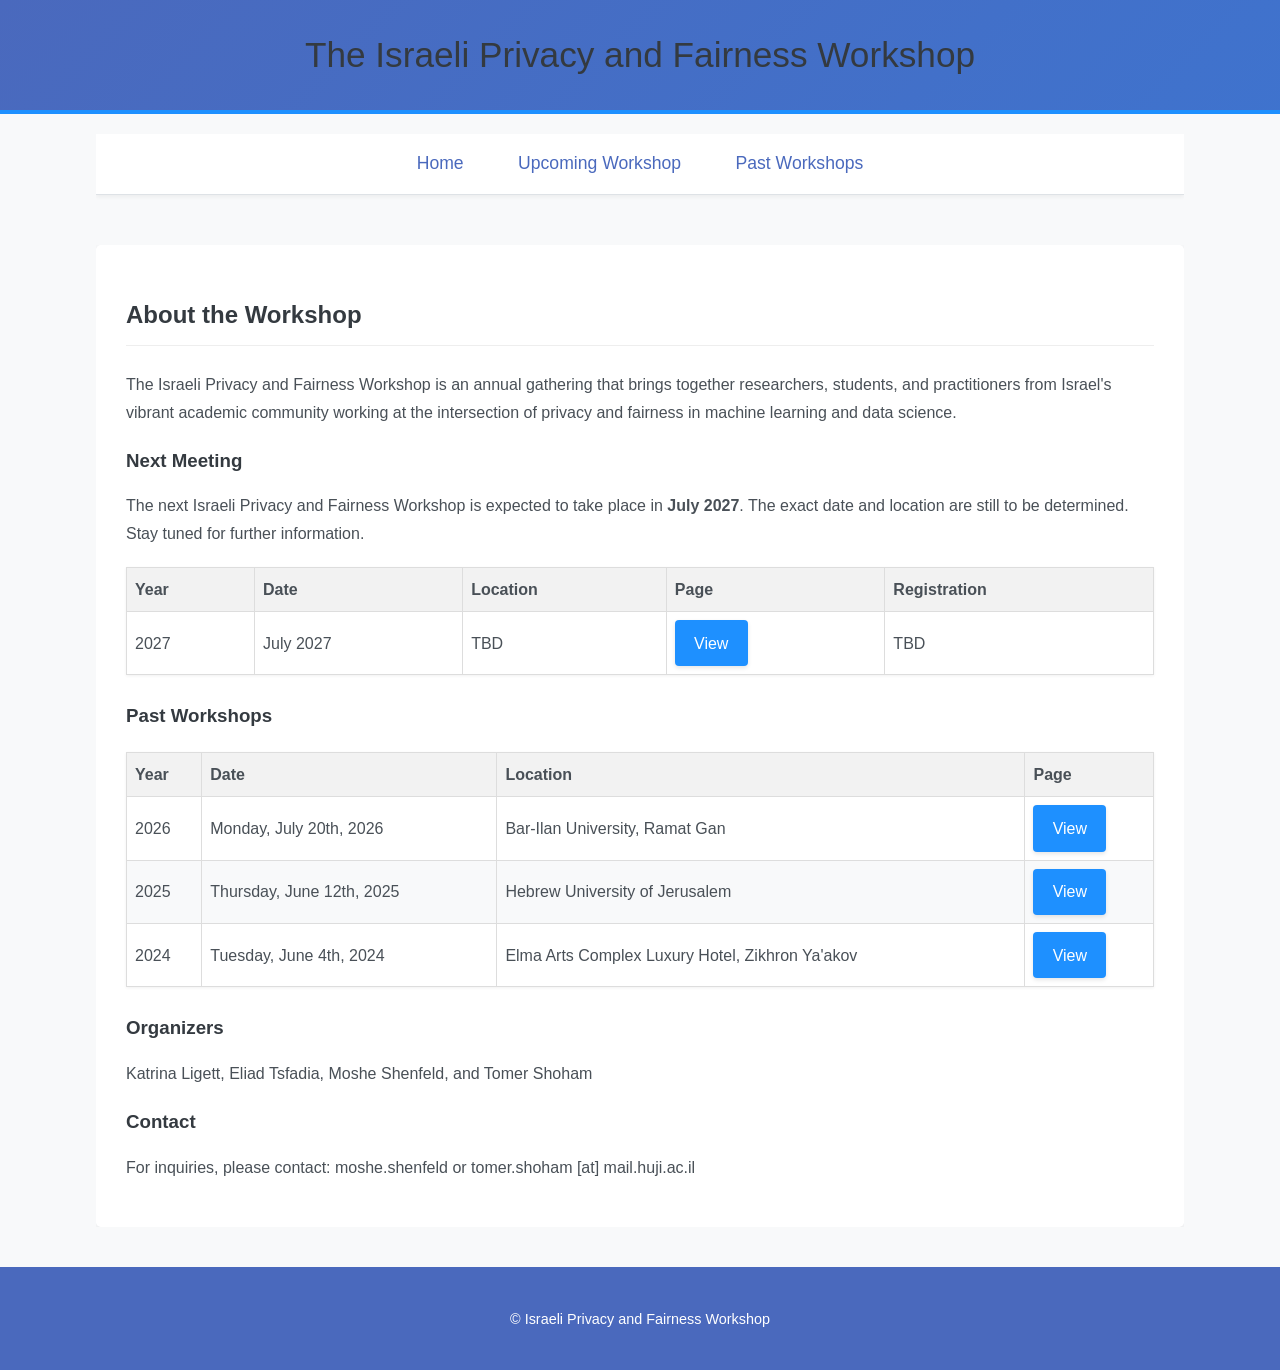
<file: index.html>
<!DOCTYPE html>
<html lang="en">
<head>
    <meta charset="UTF-8">
    <meta name="viewport" content="width=device-width, initial-scale=1.0">
    <title>Israeli Privacy and Fairness Workshop</title>
    <link rel="stylesheet" href="style.css?v=20260721">
    
    <!-- Workshop Configuration for dynamic links -->
    <script src="components/workshop-config.js"></script>
</head>
<body>
    <header class="fade-in">
        <h1>The Israeli Privacy and Fairness Workshop</h1>
    </header>
    <div class="container fade-in">
    <nav>
         <ul>
            <li><a href="index.html">Home</a></li>
            <li><a href="2027/index.html" id="upcoming-workshop-link">Upcoming Workshop</a></li>
            <li><a href="past.html">Past Workshops</a></li>
        </ul>
    </nav>
    </div>
    <div class="container fade-in">
    <main>
        <h2>About the Workshop</h2>
        
        <p>The Israeli Privacy and Fairness Workshop is an annual gathering that brings together researchers, students, and practitioners from Israel's vibrant academic community working at the intersection of privacy and fairness in machine learning and data science.</p>

        <h3>Next Meeting</h3>
        <p>The next Israeli Privacy and Fairness Workshop is expected to take place in <strong>July 2027</strong>. The exact date and location are still to be determined. Stay tuned for further information.</p>

<!--        <h3>Future Workshop</h3> -->
        <table>
            <thead>
                <tr>
                    <th>Year</th>
                    <th>Date</th>
                    <th>Location</th>
                    <th>Page</th>
                    <th>Registration</th>
                </tr>
            </thead>
            <tbody>
                <tr>
                    <td>2027</td>
                    <td>July 2027</td>
                    <td>TBD</td>
                    <td><a href="2027/index.html" class="btn">View</a></td>
                    <td>TBD</td>
                </tr>
            </tbody>
        </table>

<!--        <p><a href="https://docs.google.com/forms/d/e/1FAIpQLSfHp0EslKUkQcztFAkVuYVIBoGKdsUCgOQL98bwzelvx0NiJA/viewform?usp=header" target="_blank" rel="noopener noreferrer" class="btn">Register for Updates &rarr;</a></p>-->

        <h3>Past Workshops</h3>
        <table>
            <thead>
                <tr>
                    <th>Year</th>
                    <th>Date</th>
                    <th>Location</th>
                    <th>Page</th>
                </tr>
            </thead>
            <tbody>
                <tr>
                    <td>2026</td>
                    <td>Monday, July 20th, 2026</td>
                    <td>Bar-Ilan University, Ramat Gan</td>
                    <td><a href="2026/index.html" class="btn">View</a></td>
                </tr>
                <tr>
                    <td>2025</td>
                    <td>Thursday, June 12th, 2025</td>
                    <td>Hebrew University of Jerusalem</td>
                    <td><a href="2025/index.html" class="btn">View</a></td>
                </tr>
                <tr>
                    <td>2024</td>
                    <td>Tuesday, June 4th, 2024</td>
                    <td>Elma Arts Complex Luxury Hotel, Zikhron Ya'akov</td>
                    <td><a href="2024/index.html" class="btn">View</a></td>
                </tr>
            </tbody>
        </table>
        
        <h3>Organizers</h3>
        <p>Katrina Ligett, Eliad Tsfadia, Moshe Shenfeld, and Tomer Shoham</p>
        <!-- Add organizer details later -->

        <h3>Contact</h3>
        <p>For inquiries, please contact: moshe.shenfeld or tomer.shoham [at] mail.huji.ac.il</p>

    </main>
    </div>
    <footer class="fade-in">
        <p>&copy; Israeli Privacy and Fairness Workshop</p>
    </footer>

    <script>
        // Update navigation link to point to 2027 workshop
        document.addEventListener('DOMContentLoaded', () => {
            const upcomingLink = document.getElementById('upcoming-workshop-link');
            if (upcomingLink) {
                upcomingLink.href = '2027/index.html';
            }
        });
    </script>
</body>
</html>
</file>
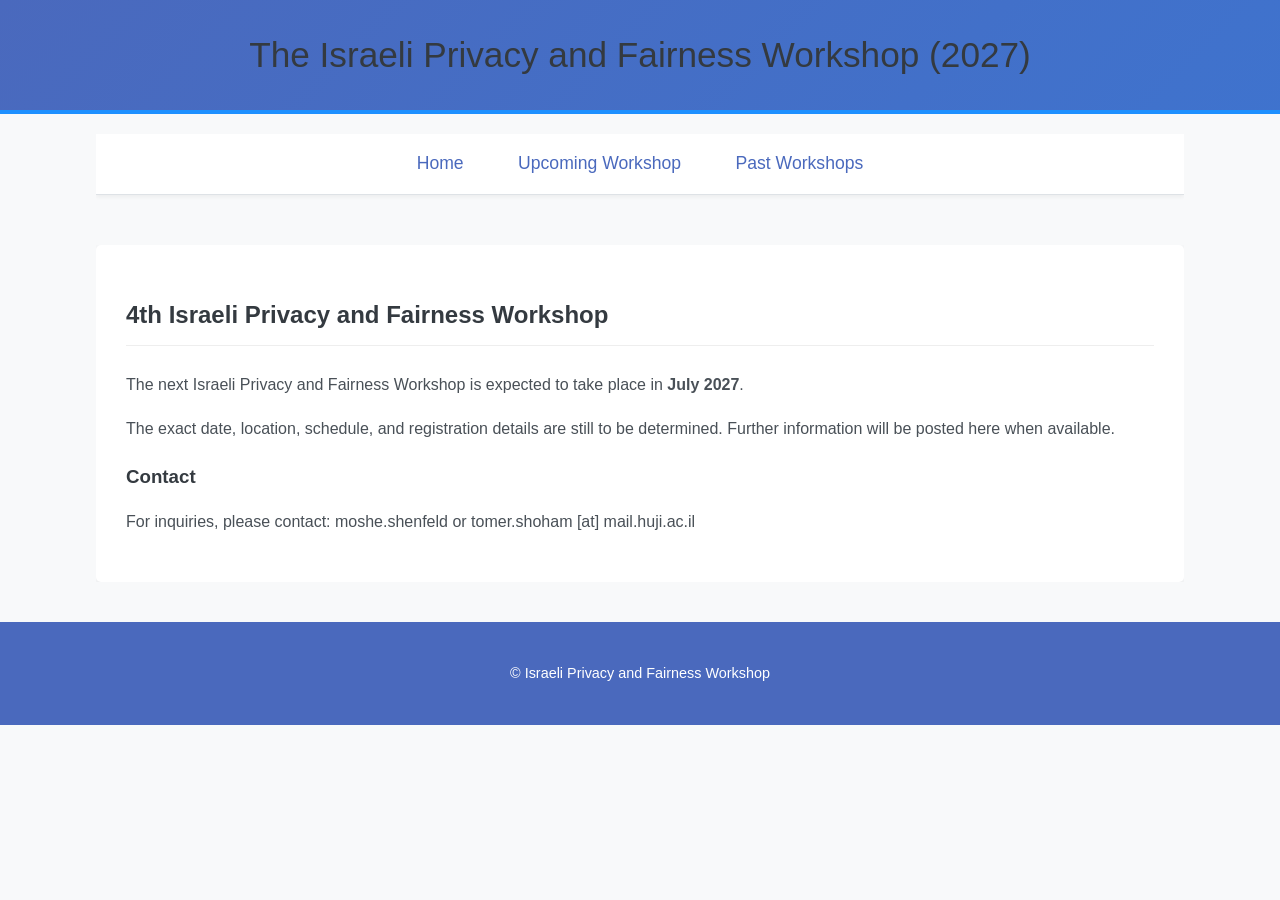
<file: 2027/index.html>
<!DOCTYPE html>
<html lang="en">
<head>
    <meta charset="UTF-8">
    <meta name="viewport" content="width=device-width, initial-scale=1.0">
    <title>4th Israeli Privacy and Fairness Workshop</title>
    <link rel="stylesheet" href="../style.css?v=20260721">
</head>
<body>
    <header class="fade-in">
        <h1>The Israeli Privacy and Fairness Workshop (2027)</h1>
    </header>
    <div class="container fade-in">
    <nav>
        <ul>
            <li><a href="../index.html">Home</a></li>
            <li><a href="../2027/index.html">Upcoming Workshop</a></li>
            <li><a href="../past.html">Past Workshops</a></li>
        </ul>
    </nav>
    </div>
    <div class="container fade-in">
    <main>
        <h2>4th Israeli Privacy and Fairness Workshop</h2>

        <p>The next Israeli Privacy and Fairness Workshop is expected to take place in <strong>July 2027</strong>.</p>
        <p>The exact date, location, schedule, and registration details are still to be determined. Further information will be posted here when available.</p>

        <h3>Contact</h3>
        <p>For inquiries, please contact: moshe.shenfeld or tomer.shoham [at] mail.huji.ac.il</p>
    </main>
    </div>
    <footer class="fade-in">
        <p>&copy; Israeli Privacy and Fairness Workshop</p>
    </footer>
</body>
</html>
</file>
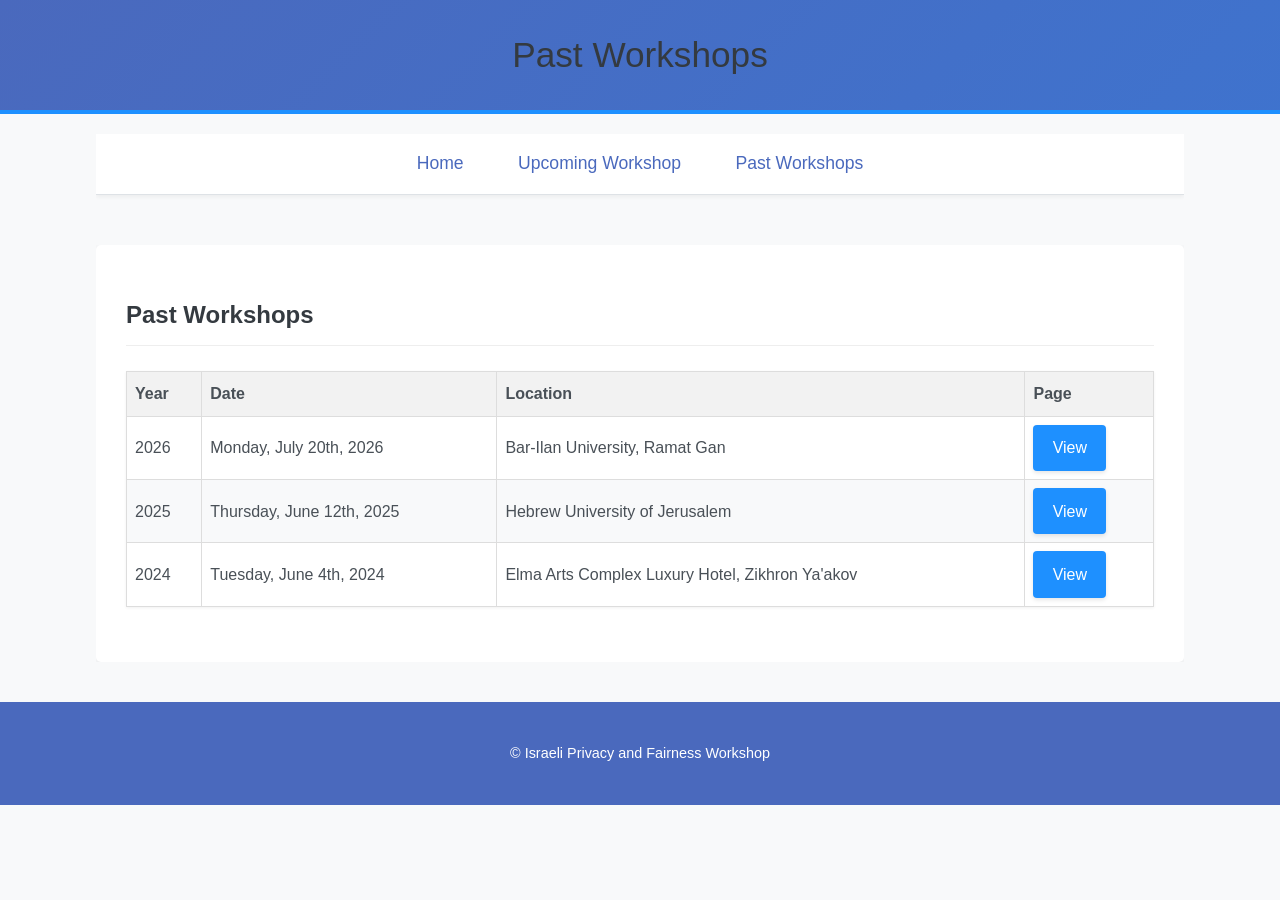
<file: past.html>
<!DOCTYPE html>
<html lang="en">
<head>
    <meta charset="UTF-8">
    <meta name="viewport" content="width=device-width, initial-scale=1.0">
    <title>Past Workshops - Israeli Privacy and Fairness Workshop</title>
    <link rel="stylesheet" href="style.css?v=20260721">
</head>
<body>
    <header class="fade-in">
        <h1>Past Workshops</h1>
    </header>
    <div class="container fade-in">
    <nav>
        <ul>
            <li><a href="index.html">Home</a></li>
            <li><a href="2027/index.html">Upcoming Workshop</a></li>
            <li><a href="past.html">Past Workshops</a></li>
        </ul>
    </nav>
    </div>
    <div class="container fade-in">
    <main>
        <h2>Past Workshops</h2>
        <table>
            <thead>
                <tr>
                    <th>Year</th>
                    <th>Date</th>
                    <th>Location</th>
                    <th>Page</th>
                </tr>
            </thead>
            <tbody>
                <tr>
                    <td>2026</td>
                    <td>Monday, July 20th, 2026</td>
                    <td>Bar-Ilan University, Ramat Gan</td>
                    <td><a href="2026/index.html" class="btn">View</a></td>
                </tr>
                <tr>
                    <td>2025</td>
                    <td>Thursday, June 12th, 2025</td>
                    <td>Hebrew University of Jerusalem</td>
                    <td><a href="2025/index.html" class="btn">View</a></td>
                </tr>
                <tr>
                    <td>2024</td>
                    <td>Tuesday, June 4th, 2024</td>
                    <td>Elma Arts Complex Luxury Hotel, Zikhron Ya'akov</td>
                    <td><a href="2024/index.html" class="btn">View</a></td>
                </tr>
            </tbody>
        </table>
    </main>
    </div>
    <footer class="fade-in">
        <p>&copy; Israeli Privacy and Fairness Workshop</p>
    </footer>
</body>
</html>
</file>
<file: style.css>
/* Reset and Base Styles */
body {
    font-family: 'Helvetica Neue', Arial, sans-serif; /* Cleaner font stack */
    line-height: 1.7; /* Slightly more spacing */
    margin: 0;
    padding: 0;
    background-color: #f8f9fa; /* Lighter background */
    color: #495057; /* Softer text color */
}

.container {
    width: 85%; /* Slightly wider */
    max-width: 1100px; /* Max width for large screens */
    margin: 20px auto; /* Add top/bottom margin */
    overflow: hidden;
}

/* Custom Variables and Animations */
:root {
    --primary: #4a69bd;
    --accent: #1e90ff;
    --bg-color: #f8f9fa;
    --text-color: #495057;
    --heading-color: #343a40;
    --header-gradient: linear-gradient(135deg, #4a69bd, #1e90ff);
}

@keyframes gradientBG {
    0% { background-position: 0% 50%; }
    50% { background-position: 100% 50%; }
    100% { background-position: 0% 50%; }
}

@keyframes fadeIn {
    from { opacity: 0; transform: translateY(20px); }
    to { opacity: 1; transform: translateY(0); }
}

.fade-in {
    animation: fadeIn 1s ease both;
}

.btn {
    display: inline-block;
    padding: 0.6em 1.2em;
    background-color: var(--accent);
    color: #ffffff;
    border-radius: 4px;
    box-shadow: 0 2px 4px rgba(0,0,0,0.1);
    text-decoration: none;
    transition: background 0.3s ease, transform 0.2s ease;
}

.btn:hover {
    background-color: #187bcd;
    transform: translateY(-2px);
}

/* Header */
header {
    background: var(--header-gradient);
    background-size: 400% 400%;
    animation: gradientBG 10s ease infinite;
    color: #ffffff;
    padding: 25px 0; /* Adjusted padding */
    min-height: auto; /* Remove min-height */
    border-bottom: #1e90ff 4px solid; /* Slightly lighter blue accent */
    text-align: center; /* Center align content */
}

header h1 {
    margin: 0;
    font-size: 2.2em; /* Larger title */
    font-weight: 500; /* Slightly lighter weight */
}

/* Navigation */
nav {
    background: #ffffff; /* White background */
    padding: 15px 0;
    text-align: center;
    border-bottom: 1px solid #dee2e6; /* Lighter border */
    box-shadow: 0 2px 4px rgba(0,0,0,0.05); /* Subtle shadow */
    margin-bottom: 30px; /* Space below nav */
}

nav ul {
    padding: 0;
    margin: 0; /* Remove default margin */
    list-style: none;
}

nav ul li {
    display: inline;
    padding: 0 25px; /* Increased spacing */
}

nav a {
    color: #4a69bd; /* Match header blue */
    text-decoration: none;
    font-weight: 500;
    font-size: 1.1em;
    transition: color 0.3s ease; /* Smooth hover transition */
}

nav a:hover, nav a:focus {
    color: var(--accent);
    background-color: rgba(30,144,255,0.1);
    border-radius: 4px;
    text-decoration: none;
}

/* Main Content */
main {
    padding: 30px; /* More padding */
    background: #ffffff;
    margin-top: 0; /* Removed top margin as nav has bottom margin */
    border-radius: 5px; /* Slightly rounded corners */
    box-shadow: 0 2px 8px rgba(0,0,0,0.08); /* Subtle shadow */
}

/* Footer */
footer {
    text-align: center;
    padding: 25px;
    margin-top: 40px; /* More space above footer */
    color: #ffffff;
    background-color: #4a69bd; /* Match header blue */
    font-size: 0.9em;
}

/* Headings */
h1, h2, h3 {
    color: #343a40; /* Darker grey for headings */
    margin-bottom: 15px;
}

h2 {
    border-bottom: 1px solid #eee; /* Separator line for H2 */
    padding-bottom: 10px;
    margin-bottom: 25px;
}

/* Table Styling */
table {
  width: 100%;
  border-collapse: collapse;
  margin: 25px 0; /* More space around table */
  box-shadow: 0 1px 3px rgba(0,0,0,0.06); /* Subtle shadow on table */
}

th, td {
  border: 1px solid #dee2e6; /* Lighter border */
  padding: 12px 15px; /* More padding */
  text-align: left;
}

th {
  background-color: #e9ecef; /* Light grey header */
  color: #495057;
  font-weight: 600; /* Bolder header text */
}

tbody tr:nth-of-type(even) {
    background-color: #f8f9fa; /* Subtle striping */
}

tbody tr:hover {
    background-color: #e9ecef; /* Hover effect */
}

/* Links */
a {
    color: #1e90ff; /* Accent blue for links */
    text-decoration: none;
}

a:hover {
    text-decoration: underline;
}

/* Utilities (if needed) */
.text-center { text-align: center; }
.mt-1 { margin-top: 1rem; }
.mb-1 { margin-bottom: 1rem; }

/* Basic styling for tables if needed later */
table {
  width: 100%;
  border-collapse: collapse;
  margin-top: 20px;
}

th, td {
  border: 1px solid #ddd;
  padding: 8px;
  text-align: left;
}

th {
  background-color: #f2f2f2;
}

/* Schedule Styles */
.schedule {
    margin: 20px 0;
}

.schedule-item {
    border: 1px solid #dee2e6;
    border-radius: 8px;
    margin-bottom: 10px;
    background: #ffffff;
    box-shadow: 0 2px 4px rgba(0,0,0,0.05);
    transition: all 0.3s ease;
}

.schedule-item:hover {
    box-shadow: 0 4px 8px rgba(0,0,0,0.1);
}

.schedule-item.expanded {
    box-shadow: 0 4px 12px rgba(0,0,0,0.15);
}

.talk-item {
    cursor: pointer;
}

.talk-item:hover .schedule-header {
    background-color: #f8f9fa;
}

.break-item {
    background-color: #e9ecef;
    border-color: #ced4da;
}

.break-item .schedule-header {
    background-color: #e9ecef;
}

.schedule-header {
    padding: 15px 20px;
    display: flex;
    align-items: center;
    justify-content: space-between;
    border-radius: 8px;
    transition: background-color 0.3s ease;
}

.time {
    font-weight: 600;
    color: #4a69bd;
    font-size: 0.95em;
    min-width: 120px;
}

.speaker-title {
    flex: 1;
    margin: 0 20px;
}

.speaker {
    font-weight: 600;
    color: #343a40;
    font-size: 1.1em;
    margin-bottom: 5px;
}

.title {
    color: #495057;
    font-size: 1em;
    line-height: 1.4;
}

.expand-icon {
    color: #4a69bd;
    font-size: 1em;
    font-weight: 600;
    font-family: 'Courier New', monospace;
    transition: all 0.3s ease;
    min-width: 30px;
    text-align: center;
    background-color: #f8f9fa;
    border: 1px solid #dee2e6;
    border-radius: 4px;
    padding: 2px 6px;
    user-select: none;
}

.expand-icon:hover {
    background-color: #e9ecef;
    border-color: #4a69bd;
    transform: scale(1.05);
}

.schedule-item.expanded .expand-icon {
    background-color: #4a69bd;
    color: white;
    border-color: #4a69bd;
}

.schedule-details {
    padding: 0 20px 20px 20px;
    border-top: 1px solid #e9ecef;
    background-color: #f8f9fa;
    border-radius: 0 0 8px 8px;
    animation: fadeIn 0.3s ease;
}

.schedule-details h4 {
    color: #4a69bd;
    margin: 20px 0 10px 0;
    font-size: 1em;
    font-weight: 600;
}

.schedule-details p {
    margin: 0 0 15px 0;
    line-height: 1.6;
    color: #495057;
}

.abstract, .bio {
    margin-bottom: 15px;
}

.bio {
    margin-bottom: 0;
}

/* Photo Gallery */
.photo-gallery {
    display: grid;
    grid-template-columns: repeat(auto-fit, minmax(220px, 1fr));
    gap: 14px;
    margin: 20px 0 30px;
}

.photo-gallery a {
    display: block;
    border-radius: 6px;
    overflow: hidden;
    background: #e9ecef;
    box-shadow: 0 2px 6px rgba(0,0,0,0.08);
    transition: transform 0.2s ease, box-shadow 0.2s ease;
}

.photo-gallery a:hover,
.photo-gallery a:focus {
    transform: translateY(-2px);
    box-shadow: 0 4px 12px rgba(0,0,0,0.14);
}

.photo-gallery img {
    display: block;
    width: 100%;
    aspect-ratio: 4 / 3;
    object-fit: cover;
}

/* Non-expandable talk items */
.schedule-item.talk-item:not([onclick]) {
    cursor: default;
}

.schedule-item.talk-item:not([onclick]):hover .schedule-header {
    background-color: inherit;
}

.schedule-item.talk-item:not([onclick]):hover {
    box-shadow: 0 2px 4px rgba(0,0,0,0.05);
}

/* Empty expandable items styling */
.schedule-item.empty-expandable {
    border-color: #b8d4f0;
    background-color: #f7fbff;
}

.schedule-item.empty-expandable .expand-icon {
    background-color: #e3f2fd;
    border-color: #90caf9;
    color: #64b5f6;
}

.schedule-item.empty-expandable .expand-icon:hover {
    background-color: #bbdefb;
    border-color: #64b5f6;
    color: #42a5f5;
}

.schedule-item.empty-expandable.expanded .expand-icon {
    background-color: #64b5f6;
    border-color: #64b5f6;
    color: white;
}

.schedule-item.empty-expandable .schedule-details {
    background-color: #f3f9ff;
    border-top-color: #bbdefb;
}

.schedule-item.empty-expandable .no-content {
    color: #64b5f6;
    font-style: italic;
}

.schedule-item.empty-expandable:hover {
    box-shadow: 0 4px 8px rgba(100, 181, 246, 0.2);
}

/* Responsive design for schedule */
@media (max-width: 768px) {
    .schedule-header {
        flex-direction: column;
        align-items: flex-start;
        padding: 15px;
    }
    
    .time {
        margin-bottom: 10px;
        min-width: auto;
    }
    
    .speaker-title {
        margin: 0 0 10px 0;
        width: 100%;
    }
    
    .expand-icon {
        position: absolute;
        top: 15px;
        right: 15px;
    }
    
    .schedule-details {
        padding: 15px;
    }
}
</file>
